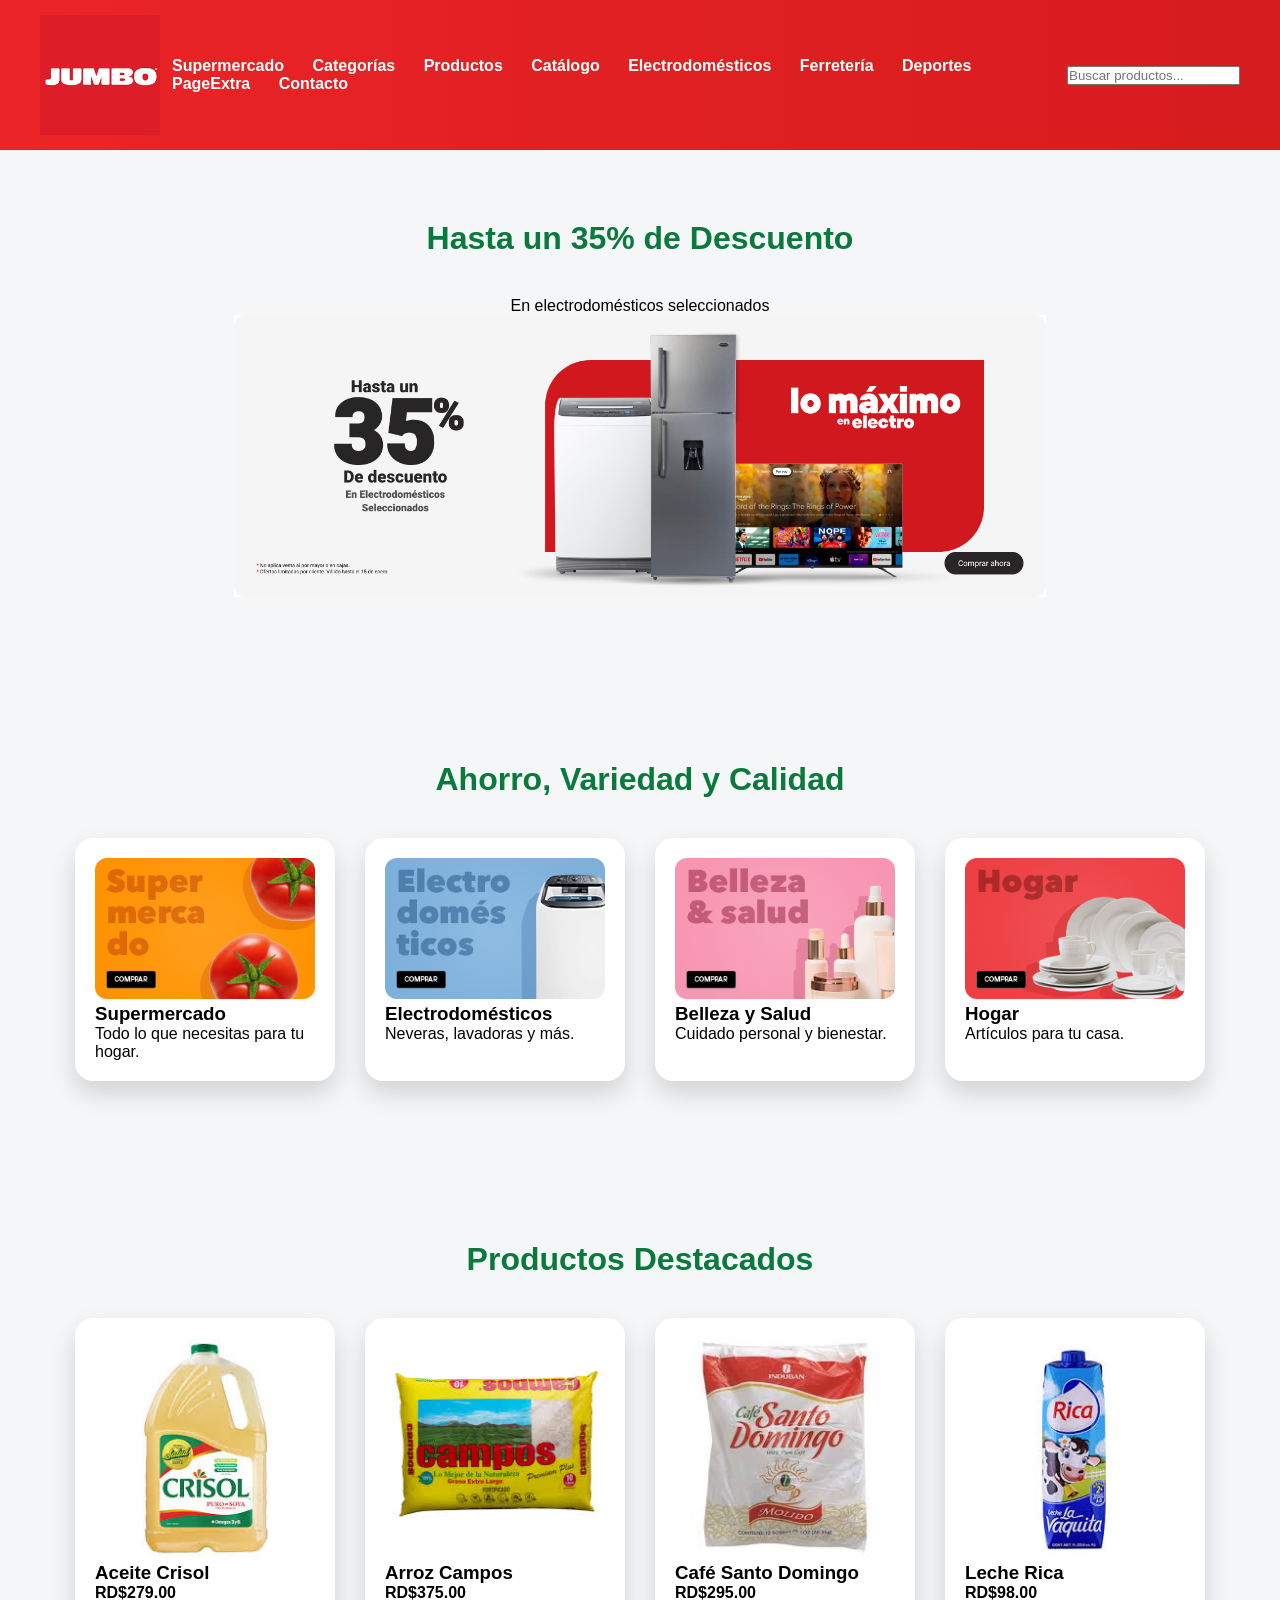
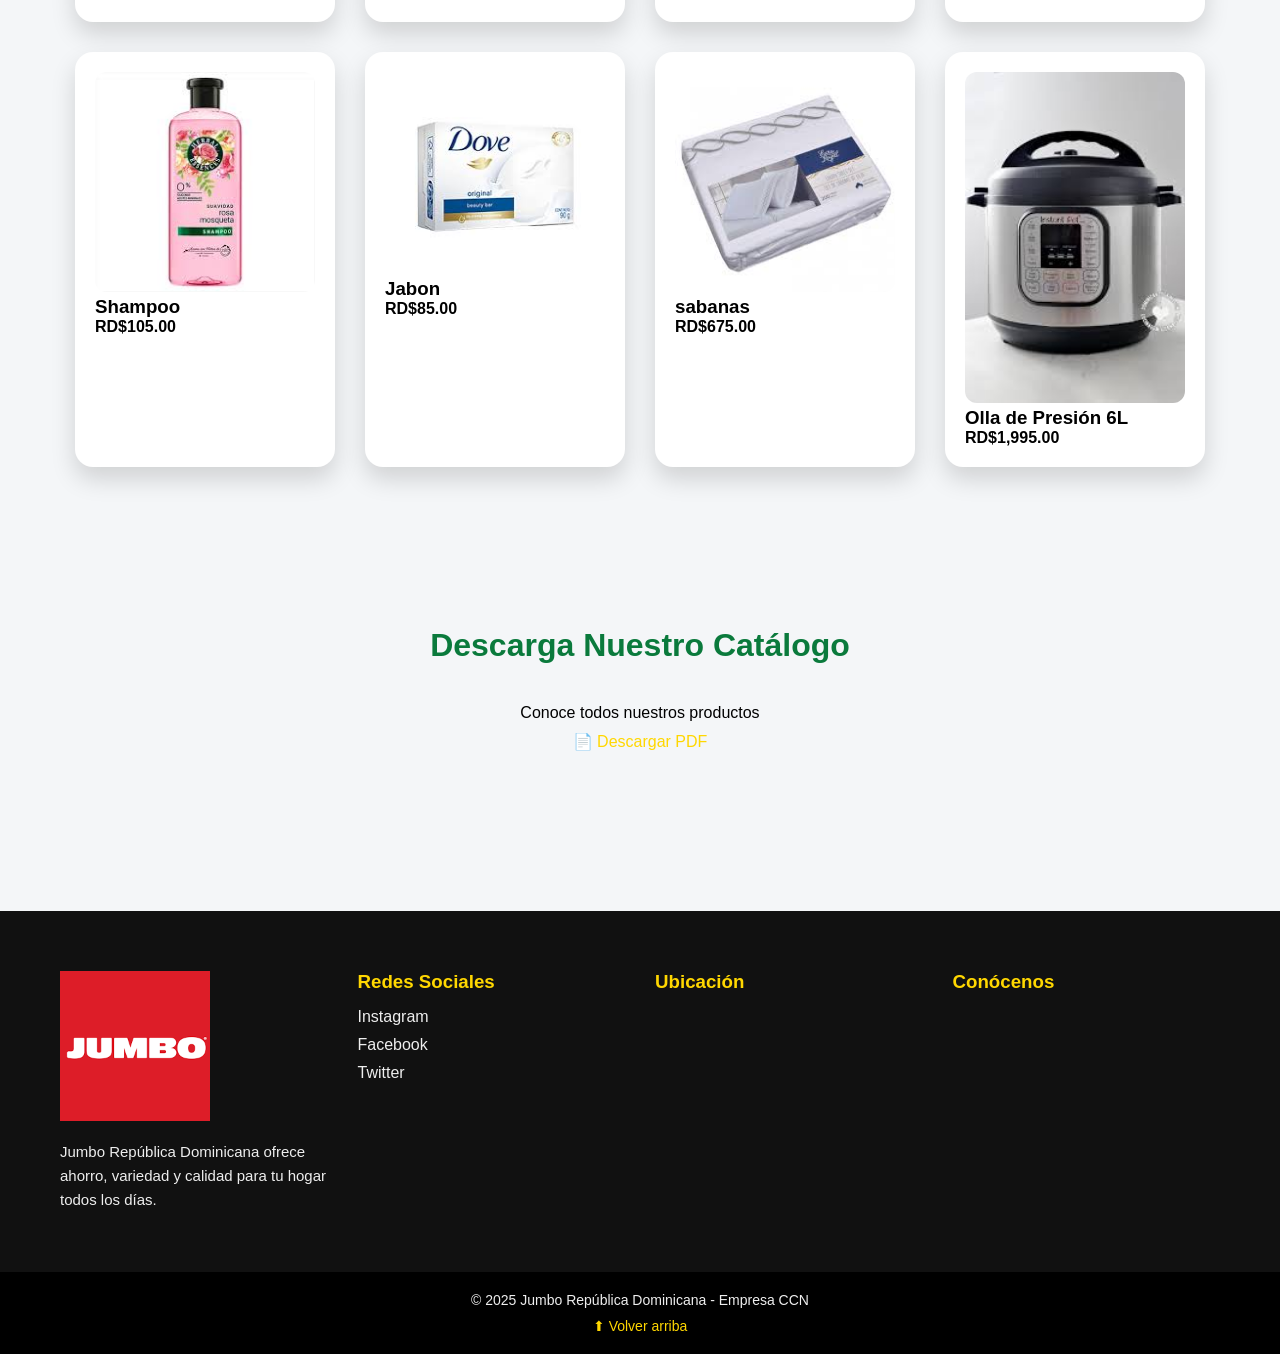
<file: index.html>
<!DOCTYPE html>
<html lang="es">
<head>
    <meta charset="UTF-8">
    <meta name="viewport" content="width=device-width, initial-scale=1.0">
    <title>JUMBO</title>
    <link rel="stylesheet" href="pag.css">
</head>

<body id="inicio">

<header class="header">

    <img src="fotos/jumbo.png" alt="Logo Jumbo" width="120">

    <nav class="nav">
        <a href="#ofertas">Supermercado</a>
        <a href="#categorias">Categorías</a>
        <a href="#productos">Productos</a>
        <a href="#catalogo">Catálogo</a>
         <a href="">Electrodomésticos</a>
        <a href="">Ferretería</a>
        <a href="">Deportes</a>
        <a href="pagextra.html">PageExtra</a>
        <a href="#final">Contacto</a>
    </nav>

    <form class="buscador">
        <input type="search" placeholder="Buscar productos...">
    </form>

</header>

<section id="ofertas" class="seccion">

    <h2>Hasta un 35% de Descuento</h2>
    <p style="text-align:center;">En electrodomésticos seleccionados</p>

    <div style="text-align:center;">
        <img src="fotos/ok.jpg" alt="Ofertas" width="70%">
    </div>

</section>



<section id="categorias" class="seccion">

    <h2>Ahorro, Variedad y Calidad</h2>

    <div class="cards">

        <div class="card">
            <img src="fotos/supermercado.png">
            <h3>Supermercado</h3>
            <p>Todo lo que necesitas para tu hogar.</p>
        </div>

        <div class="card">
            <img src="fotos/electrodomesticos.png">
            <h3>Electrodomésticos</h3>
            <p>Neveras, lavadoras y más.</p>
        </div>

        <div class="card">
            <img src="fotos/belleza.png">
            <h3>Belleza y Salud</h3>
            <p>Cuidado personal y bienestar.</p>
        </div>

        <div class="card">
            <img src="fotos/hogar.png">
            <h3>Hogar</h3>
            <p>Artículos para tu casa.</p>
        </div>

    </div>

</section>

<section id="productos" class="seccion">

    <h2>Productos Destacados</h2>

    <div class="cards">

        <div class="card">
            <img src="fotos/aceit.jpg">
            <h3>Aceite Crisol</h3>
            <p><strong>RD$279.00</strong></p>
        </div>

        <div class="card">
            <img src="fotos/arroz.jpg">
            <h3>Arroz Campos</h3>
            <p><strong>RD$375.00</strong></p>
        </div>

        <div class="card">
            <img src="fotos/cafe.jpg">
            <h3>Café Santo Domingo</h3>
            <p><strong>RD$295.00</strong></p>
        </div>

        <div class="card">
            <img src="fotos/leche.jpg">
            <h3>Leche Rica</h3>
            <p><strong>RD$98.00</strong></p>
        </div>

        <div class="card">
            <img src="fotos/shampoo.jpg">
            <h3>Shampoo</h3>
            <p><strong>RD$105.00</strong></p>
        </div>

         <div class="card">
            <img src="fotos/jabon.jpg">
            <h3>Jabon</h3> 
            <p><strong>RD$85.00</strong></p>
        </div>

         <div class="card">
            <img src="fotos/sabanas.jpg">
            <h3>sabanas</h3>
            <p><strong>RD$675.00</strong></p>
        </div>

          <div class="card">
        <img src="fotos/olla.jpg">
        <h3>Olla de Presión 6L</h3>
        <p><strong>RD$1,995.00</strong></p>
      </div>

    </section>

    </div>

</section>

<section id="catalogo" class="seccion">

    <h2>Descarga Nuestro Catálogo</h2>
    <p style="text-align:center;">Conoce todos nuestros productos</p>

    <div style="text-align:center;">
        <a href="fotos/catalogo.pdf" download class="subir">📄 Descargar PDF</a>
    </div>

</section>

<footer id="final" class="footer">

    <div class="footer-container">

        <div class="footer-col">
            <img src="fotos/jumbo.png" class="footer-logo">
            <p>
                Jumbo República Dominicana ofrece ahorro, variedad y calidad
                para tu hogar todos los días.
            </p>
        </div>

        <div class="footer-col">
            <h3>Redes Sociales</h3>
            <ul class="redes">
                <li><a href="#"> Instagram</a></li>
                <li><a href="#"> Facebook</a></li>
                <li><a href="#"> Twitter</a></li>
            </ul>
        </div>

        <div class="footer-col">
            <h3>Ubicación</h3>
            <iframe src="https://www.google.com/maps/embed?pb=!1m18!1m12!1m3!1d3784.4499755438806!2d-69.96971098945863!3d18.463266082546713!2m3!1f0!2f0!3f0!3m2!1i1024!2i768!4f13.1!3m3!1m2!1s0x8ea561e33592346b%3A0xb4bff0112f6cf8a1!2sJumbo%20Luper%C3%B3n%2C%20Avenida%20Gustavo%20A.%20Mej%C3%ADa%20Ricart%2C%20Santo%20Domingo!5e0!3m2!1ses-419!2sdo!4v1760442338056!5m2!1ses-419!2sdo" width="600" height="450" style="border:0;" allowfullscreen="" loading="lazy" referrerpolicy="no-referrer-when-downgrade"></iframe>
        </div>

        <div class="footer-col">
            <h3>Conócenos</h3>
            <iframe
                src="https://www.youtube.com/embed/es15RIU0Xag"
                allowfullscreen>
            </iframe>
        </div>

    </div>

    <div class="footer-bottom">
        <p>© 2025 Jumbo República Dominicana - Empresa CCN</p>
        <a href="#inicio" class="subir">⬆ Volver arriba</a>
    </div>

</footer>

</body>
</html>
</file>
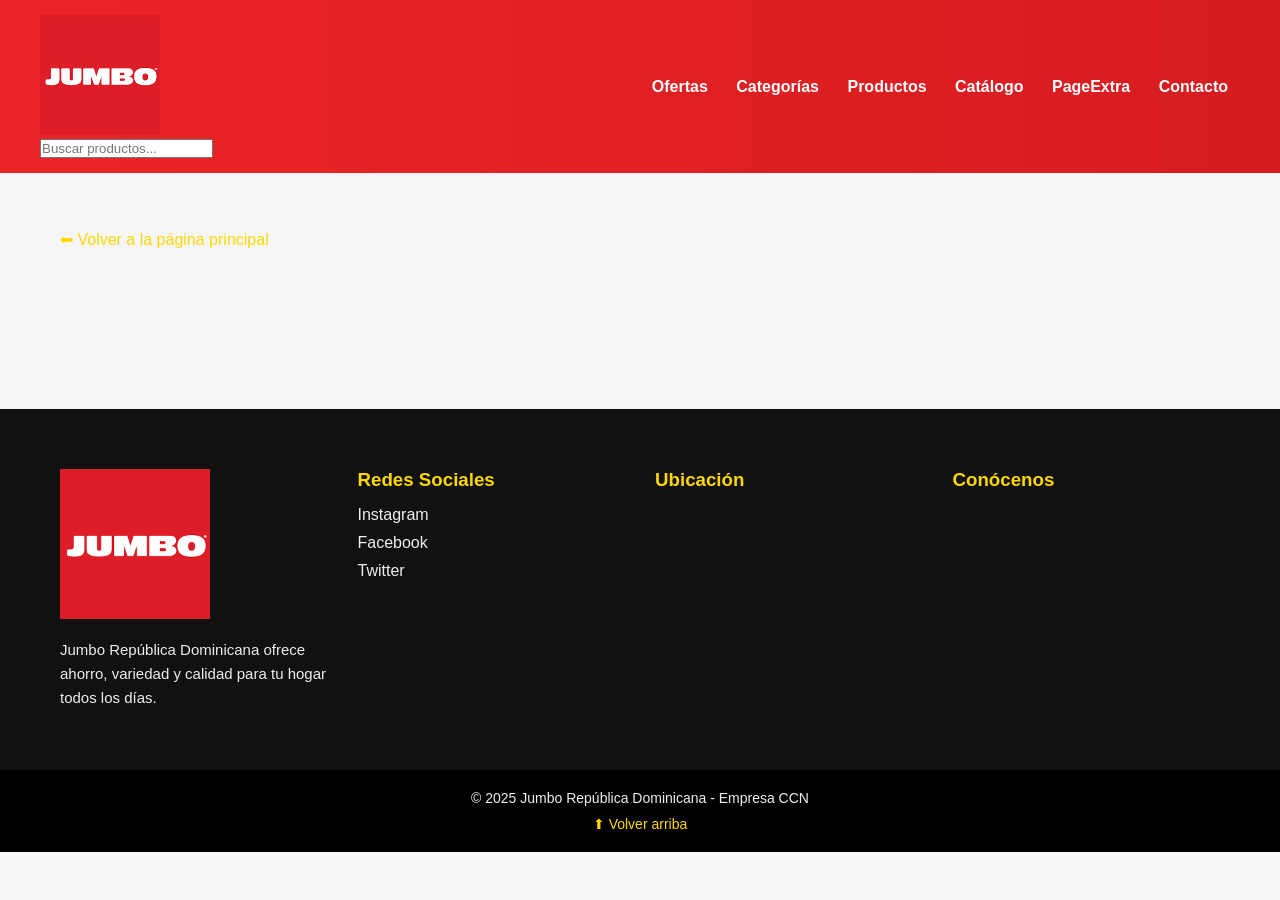
<file: pagextra.html>
<!DOCTYPE html>
<html lang="es">
<head>
    <meta charset="UTF-8">
    <meta name="viewport" content="width=device-width, initial-scale=1.0">
    <title>JUMBO - Page Extra</title>
    <link rel="stylesheet" href="pag.css">
</head>

<body id="inicio">

<header class="header">

    <div class="header-top">
        <img src="fotos/jumbo.png" alt="Logo Jumbo" width="120">

        <form class="buscador">
            <input type="search" placeholder="Buscar productos...">
        </form>
    </div>

    <nav class="nav">
        <a href=".html">Ofertas</a>
        <a href="index.html#categorias">Categorías</a>
        <a href="index.html#productos">Productos</a>
        <a href="index.html#catalogo">Catálogo</a>
        <a href="pagextra.html">PageExtra</a>
        <a href="index.html#final">Contacto</a>
    </nav>

</header>

<main class="seccion page-extra">


    <div class="centrado">
        <a href="paginaweb.html" class="subir">⬅ Volver a la página principal</a>
    </div>

</main>

<footer id="final" class="footer">

    <div class="footer-container">

        <div class="footer-col">
            <img src="fotos/jumbo.png" alt="Logo Jumbo" class="footer-logo">
            <p>
                Jumbo República Dominicana ofrece ahorro, variedad y calidad
                para tu hogar todos los días.
            </p>
        </div>

        <div class="footer-col">
            <h3>Redes Sociales</h3>
            <ul class="redes">
                <li><a href="#">Instagram</a></li>
                <li><a href="#">Facebook</a></li>
                <li><a href="#">Twitter</a></li>
            </ul>
        </div>

        <div class="footer-col">
            <h3>Ubicación</h3>
            <iframe
                src="https://www.google.com/maps/embed?pb=!1m18!1m12!1m3!1d3784.4499755438806!2d-69.96971098945863!3d18.463266082546713!2m3!1f0!2f0!3f0!3m2!1i1024!2i768!4f13.1!3m3!1m2!1s0x8ea561e33592346b%3A0xb4bff0112f6cf8a1!2sJumbo%20Luper%C3%B3n!5e0!3m2!1ses-419!2sdo!4v1760442338056"
                loading="lazy"
                allowfullscreen>
            </iframe>
        </div>

        <div class="footer-col">
            <h3>Conócenos</h3>
            <iframe
                src="https://www.youtube.com/embed/es15RIU0Xag"
                allowfullscreen>
            </iframe>
        </div>

    </div>

    <div class="footer-bottom">
        <p>© 2025 Jumbo República Dominicana - Empresa CCN</p>
        <a href="#inicio" class="subir">⬆ Volver arriba</a>
    </div>

</footer>

</body>
</html>
</file>
<file: pag.css>
* {
    margin: 0;
    padding: 0;
    box-sizing: border-box;
    font-family: 'Segoe UI', sans-serif;
}


.header {
    position: fixed;
    top: 0;
    width: 100%;
    background: linear-gradient(90deg, #eb2427, #d61c1f);
    padding: 15px 40px;
    display: flex;
    align-items: center;
    justify-content: space-between;
    z-index: 1000;
}


.nav a {
    color: white;
    margin: 0 12px;
    text-decoration: none;
    font-weight: 600;
}

.nav a:hover {
    border-bottom: 2px solid #ffd700;
}


body {
    padding-top: 140px;
    background: #f4f6f8;
}

.seccion {
    padding: 80px 60px;
}

.seccion h2 {
    text-align: center;
    margin-bottom: 40px;
    font-size: 32px;
    color: #0a7a3c;
}

.cards {
    display: flex;
    gap: 30px;
    justify-content: center;
    flex-wrap: wrap;
}

.card {
    background: white;
    width: 260px;
    padding: 20px;
    border-radius: 18px;
    box-shadow: 0 12px 25px rgba(0,0,0,0.15);
    transition: transform 0.3s;
}

.card:hover {
    transform: translateY(-8px);
}

.card img {
    width: 100%;
    border-radius: 12px;
}

.footer {
    background: #111;
    color: #eee;
    margin-top: 80px;
}

.footer-container {
    display: grid;
    grid-template-columns: repeat(4, 1fr);
    gap: 30px;
    padding: 60px;
}

.footer-col h3 {
    margin-bottom: 15px;
    color: #ffd700;
}

.footer-col p {
    line-height: 1.6;
    font-size: 15px;
}

.footer-logo {
    width: 150px;
    margin-bottom: 15px;
}

.redes {
    list-style: none;
}

.redes li {
    margin-bottom: 10px;
}

.redes a {
    color: #eee;
    text-decoration: none;
}

.redes a:hover {
    color: #ffd700;
}

.footer iframe {
    width: 100%;
    height: 180px;
    border-radius: 12px;
    border: none;
}

.footer-bottom {
    background: #000;
    text-align: center;
    padding: 20px;
    font-size: 14px;
}

.subir {
    display: inline-block;
    margin-top: 10px;
    color: #ffd700;
    text-decoration: none;
}

@media (max-width: 900px) {
    .footer-container {
        grid-template-columns: 1fr 1fr;
    }
}

@media (max-width: 600px) {
    .footer-container {
        grid-template-columns: 1fr;
        text-align: center;
    }

    .seccion {
        padding: 50px 20px;
    }
}
</file>
